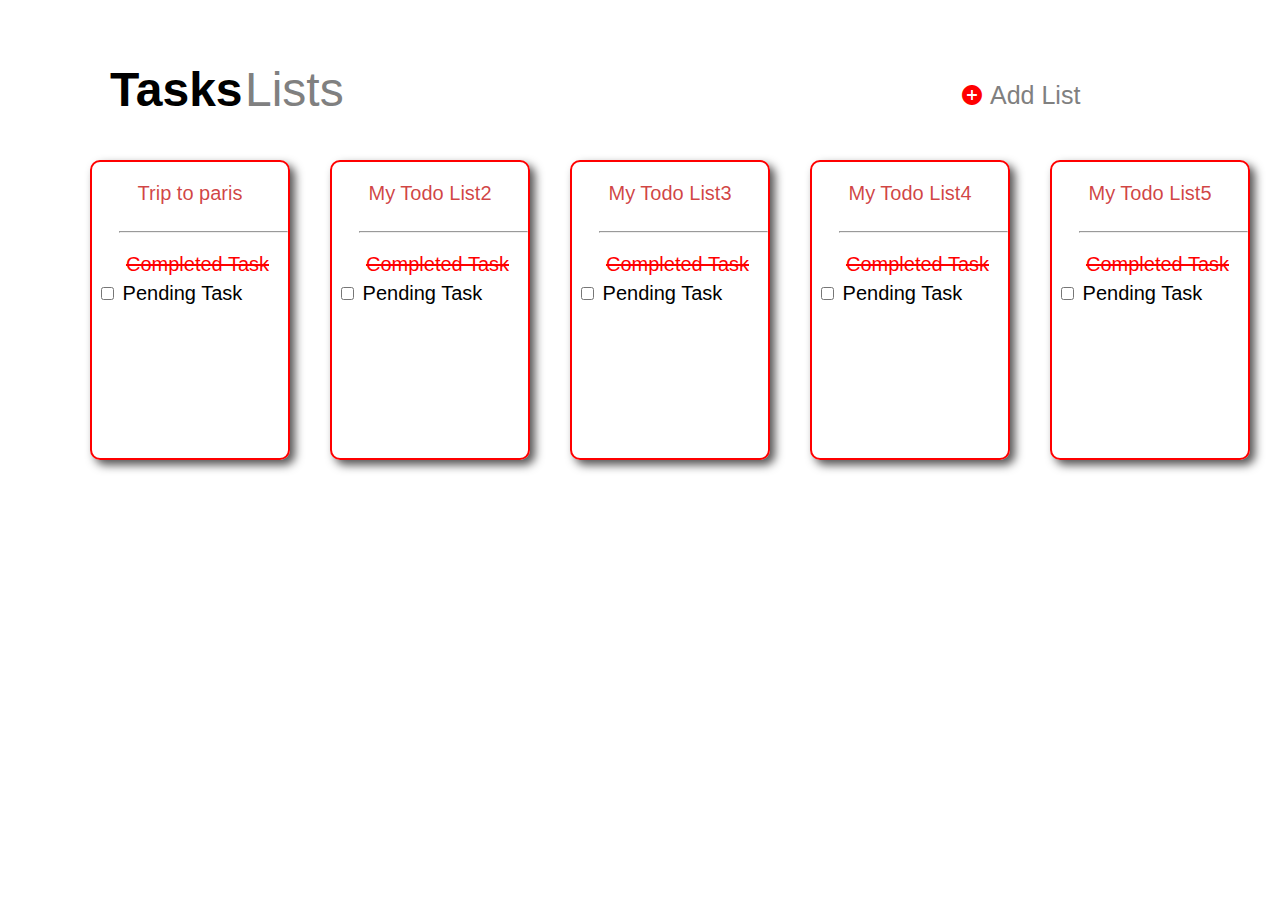
<file: index.html>
<!DOCTYPE html>
<html lang="en">
<head>
    <meta charset="UTF-8">
    <meta http-equiv="X-UA-Compatible" content="IE=edge">
    <meta name="viewport" content="width=device-width, initial-scale=1.0">
    <title>CSS</title>
    <link rel="stylesheet" href="./iindex.css">
    <link href="https://fonts.googleapis.com/icon?family=Material+Icons" rel="stylesheet">
</head>
<body>
    <div class="container">
        <h1 class="heading">Tasks</h1>
        <div class="list">Lists</div>
        <a href="index3.html"><span class="material-icons test">
            add_circle
            </span></a>
        <div class="add">Add List</div>
        <div class="paris">
            <a style="text-decoration: none;" href="index2.html"><div class="paris1">Trip to paris</div></a> <br><hr class="hr">
            <div class="task">Completed Task</div>
            <form action="" class="form">
                <input type="checkbox" id="Pending Task" name="Pending Task">
                <label for="Pending Task">Pending Task</label>
            </form>
        </div>
    
        <div class="todo1">
            <div class="list1">My Todo List2</div> <br><hr class="hr1">
            <div class="task1">Completed Task</div>
            <form action="" class="form1">
                <input type="checkbox" id="Pending Task" name="Pending Task">
                <label for="Pending Task">Pending Task</label>
            </form>
        </div>
    
        <div class="todo2">
            <div class="list2">My Todo List3</div> <br><hr class="hr2">
            <div class="task2">Completed Task</div>
            <form action="" class="form2">
                <input type="checkbox" id="Pending Task" name="Pending Task">
                <label for="Pending Task">Pending Task</label>
            </form>
        </div>
        
        <div class="todo3">
            <div class="list3">My Todo List4</div> <br><hr class="hr3">
            <div class="task3">Completed Task</div>
            <form action="" class="form3">
                <input type="checkbox" id="Pending Task" name="Pending Task">
                <label for="Pending Task">Pending Task</label>
            </form>
        </div>

        <div class="todo4">
            <div class="list4">My Todo List5</div> <br><hr class="hr4">
            <div class="task4">Completed Task</div>
            <form action="" class="form4">
                <input type="checkbox" id="Pending Task" name="Pending Task">
                <label for="Pending Task">Pending Task</label>
            </form>
        </div>
    </div>
    
</body>
</html>
</file>
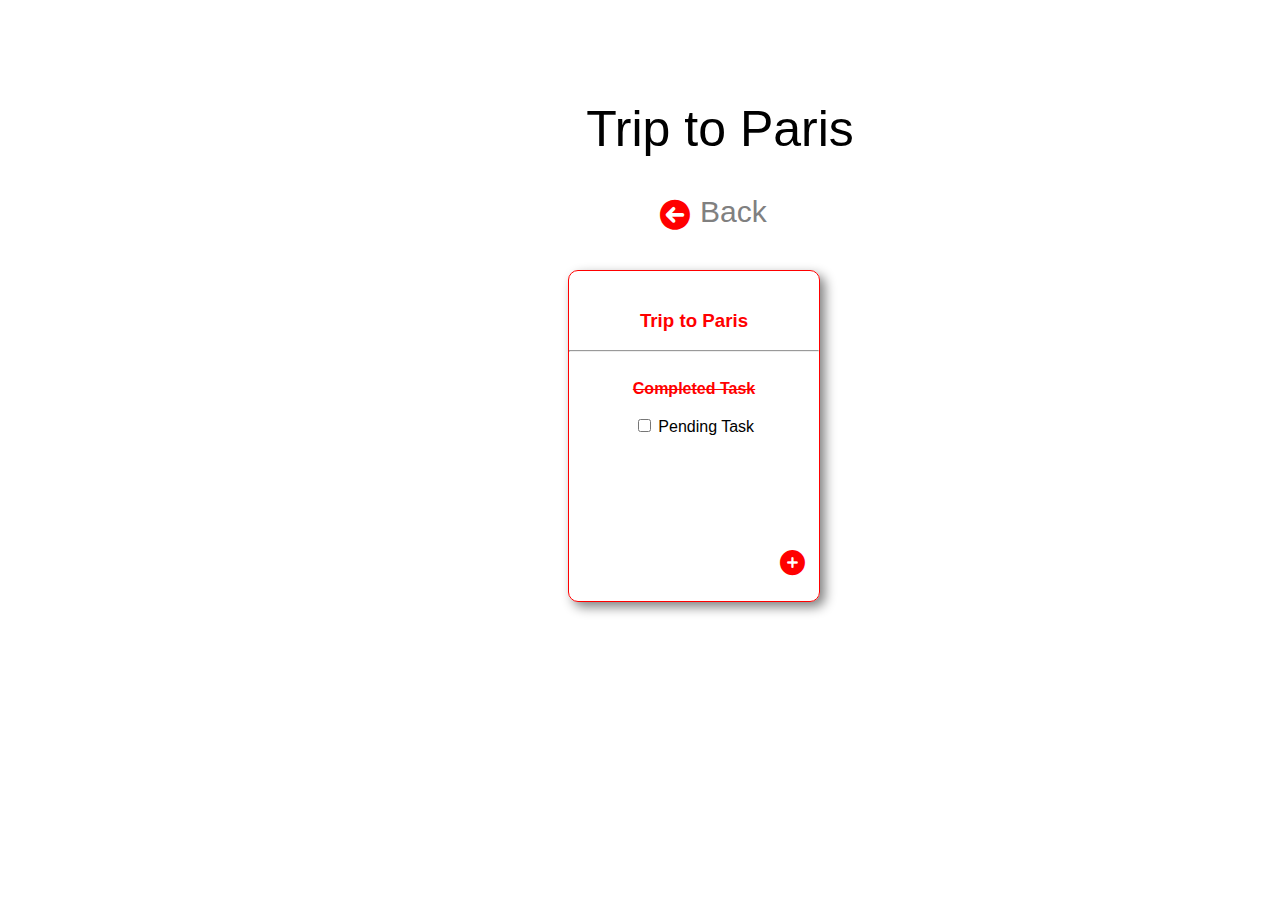
<file: index2.html>
<!DOCTYPE html>
<html lang="en">
<head>
    <meta charset="UTF-8">
    <meta http-equiv="X-UA-Compatible" content="IE=edge">
    <meta name="viewport" content="width=device-width, initial-scale=1.0">
    <title>Document</title>
    <link rel="stylesheet" href="./index2.css">
    <link rel="stylesheet" href="https://cdnjs.cloudflare.com/ajax/libs/font-awesome/6.0.0/css/all.min.css"  />

</head>
<body>
    
    <div class="container">
        <div class="box2">
            <p class="h1"> Trip to Paris</p>
        <br>
        <a href="./index.html">
            <i class="fa-solid fa-circle-arrow-left      plus"></i>
        </a>
        <div class="box3">
            Back</div>
    </div>
        <div class="box">
            <h3 class="text1">Trip to Paris</h3>
            <hr>
            <div
            class="text2">Completed Task</div> 
            <br>
            <input type="checkbox" value="Pending Task"> Pending Task<br>
            <a href="./index4.html">
                <i class="fa-solid fa-circle-plus back7"></i>
            <!-- <i class="fa-so/lid fa-circle-arrow-left   back7 "></i> -->
            </a>
        </div>
        
    </div>
</body>
</html>
</file>
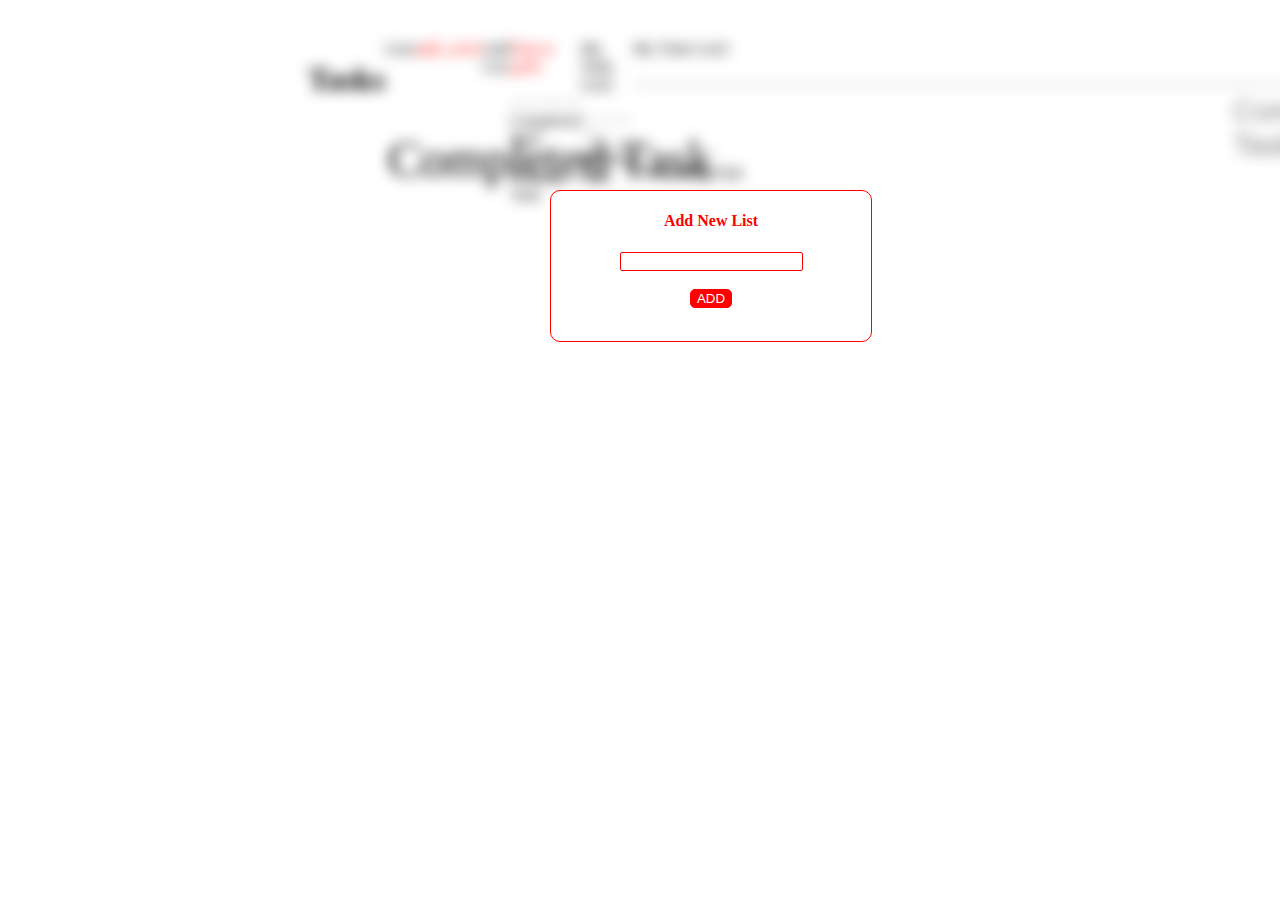
<file: index3.html>
<!DOCTYPE html>
<html lang="en">
<head>
    <meta charset="UTF-8">
    <meta http-equiv="X-UA-Compatible" content="IE=edge">
    <meta name="viewport" content="width=device-width, initial-scale=1.0">
    <title>Todo Add List View</title>
    <link rel="stylesheet" href="./index3.css">
    <link rel="stylesheet" href="https://cdnjs.cloudflare.com/ajax/libs/font-awesome/6.0.0/css/all.min.css"  />

</head>
<body>
    

<div class="container">
    <h1 class="heading">Tasks</h1>
    <div class="list">Lists</div>
    <a href="index3.html"><span class="material-icons test">
        add_circle
        </span></a>
    <div class="add">Add List</div>
    <div class="paris">
        <a style="text-decoration: none;" href="index2.html"><div class="paris1">Trip to paris</div></a> <br><hr class="hr">
        <div class="task">Completed Task</div>
        <form action="" class="form">
            <input type="checkbox" id="Pending Task" name="Pending Task">
            <label for="Pending Task">Pending Task</label>
        </form>
    </div>

    <div class="todo1">
        <div class="list1">My Todo List2</div> <br><hr class="hr1">
        <div class="task1">Completed Task</div>
        <form action="" class="form1">
            <input type="checkbox" id="Pending Task" name="Pending Task">
            <label for="Pending Task">Pending Task</label>
        </form>
    </div>

    <div class="todo2">
        <div class="list2">My Todo List3</div> <br><hr class="hr2">
        <div class="task2">Completed Task</div>
        <form action="" class="form2">
            <input type="checkbox" id="Pending Task" name="Pending Task">
            <label for="Pending Task">Pending Task</label>
        </form>
    </div>
    
    <div class="todo3">
        <div class="list3">My Todo List4</div> <br><hr class="hr3">
        <div class="task3">Completed Task</div>
        <form action="" class="form3">
            <input type="checkbox" id="Pending Task" name="Pending Task">
            <label for="Pending Task">Pending Task</label>
        </form>
    </div>

    <div class="todo4">
        <div class="list4">My Todo List5</div> <br><hr class="hr4">
        <div class="task4">Completed Task</div>
        <form action="" class="form4">
            <input type="checkbox" id="Pending Task" name="Pending Task">
            <label for="Pending Task">Pending Task</label>
        </form>
    </div>
</div>
    
<div class="cont">
    <h4>Add New List</h4> 
    <input type="text"> <br><br>
    <button>ADD</button>
</div>
</body>
</html>
</file>
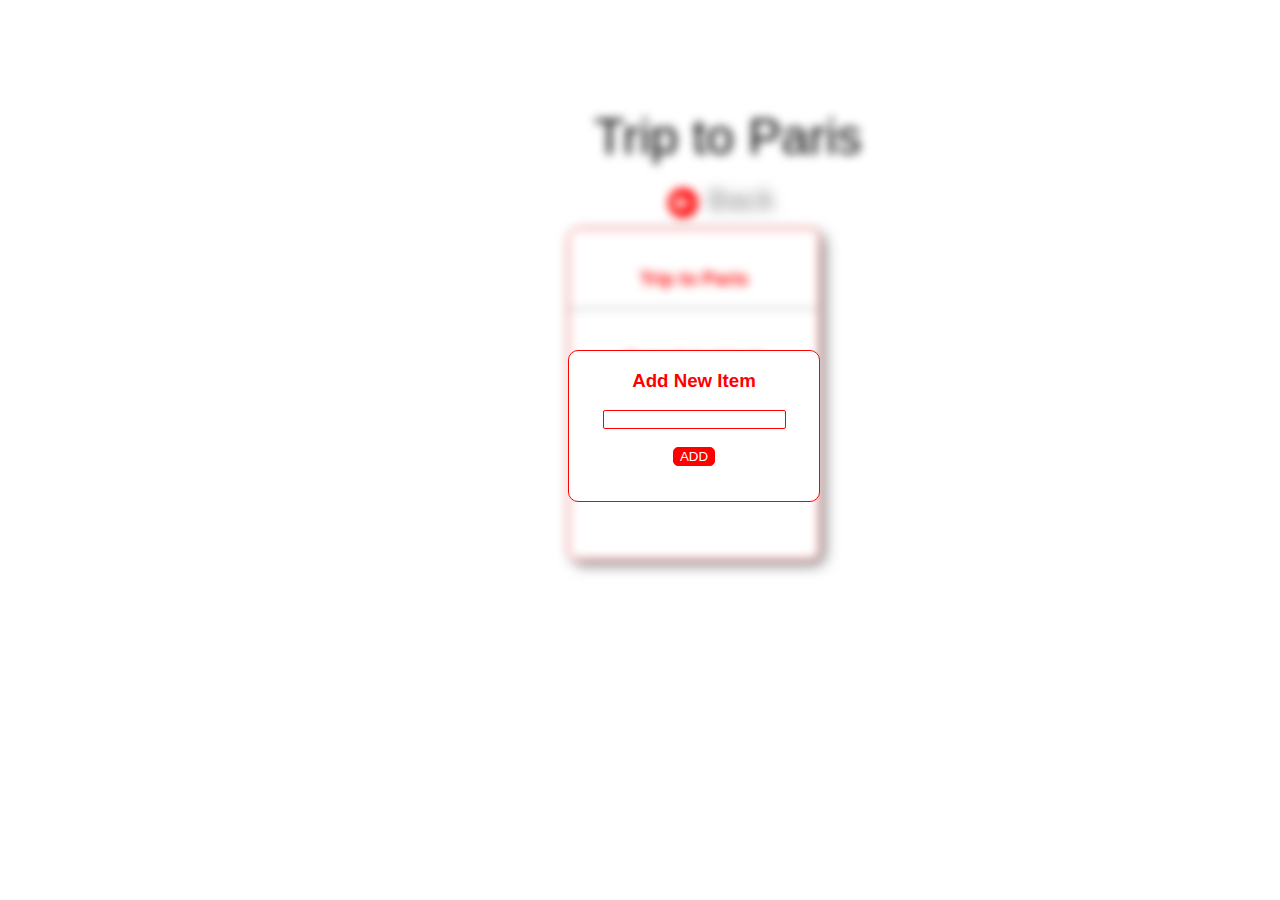
<file: index4.html>
<!DOCTYPE html>
<html lang="en">
<head>
    <meta charset="UTF-8">
    <meta http-equiv="X-UA-Compatible" content="IE=edge">
    <meta name="viewport" content="width=device-width, initial-scale=1.0">
    <title>Document</title>
    <link rel="stylesheet" href="./index4.css">
    <link rel="stylesheet" href="https://cdnjs.cloudflare.com/ajax/libs/font-awesome/6.0.0/css/all.min.css"  />
</head>
<body>
    <div class="container">
     <div class="box2">

        <p class="h1">Trip to Paris</p>
        <br>
      
        <a href="./index.html">
            <i class="fa-solid fa-circle-arrow-left  plus"></i>
        </a>
    
        <div class="box3">Back</div>
    
    </div>
    <div class="box" >
        <h3 class="text1">Trip to Paris</h3>
        <hr>
        <h3 class="text2">Completed task</h3>
        <input type="checkbox" value="Pending Task"> Pending Task<br>
        <i class="fa-solid fa-circle-arrow-left   back7 "></i>

    </div>  
    <div class="container2">
        <h3>Add New Item</h3>
        <input  type="text">
        <br>
        <br>
        <button >ADD</button>
    </div>  
</body>
</html>
</file>
<file: iindex.css>
.container{
    border: 2px solid white;
    width: auto;
    height: 600px;
    position: relative;
    box-sizing: border-box;
}
.heading{
    font-size: 48px;
    font-family: sans-serif;
    background-color: white;
    color: black;
    position: absolute;
    left: 100px;
    top: 20px;
}
.list{
    font-size: 48px;
    font-family: sans-serif;
    color: gray;
    position: absolute;
    left: 235px;
    top: 52px;
}
.test{
    color: red;
    position: absolute;
    left: 950px;
    top: 73px;
}
.add{
    font-size: 25px;
    font-family: sans-serif;
    color: gray;
    position: absolute;
    left: 980px;
    top: 71px;
}
.paris{
    border: 2px red solid;
    border-radius: 10px;
    height: 300px;
    width: 200px;
    box-sizing: border-box;
    position: absolute;
    top: 150px;
    left: 80px;
    box-shadow: 5px 5px 10px rgb(85, 84, 84);
}
.paris1{
    font-size: 20px;
    color: rgba(197, 17, 17, 0.795);
    font-family: sans-serif;
    text-align: center;
    padding-top: 20px;
}
.hr{
    width: 85%;
    position: absolute;
    left: 27px;
}
.task{
    font-size: 20px;
    color: red;
    text-decoration:line-through;
    font-family: sans-serif;
    text-align:center ;
    padding-top: 30px;
    padding-left: 15px ;
}
.form{
    font-size: 20px;
    font-family: sans-serif;
    position: absolute;
    top: 120px;
    left: 5px;
}
.todo1{
    border: 2px red solid;
    border-radius: 10px;
    height: 300px;
    width: 200px;
    box-sizing: border-box;
    position: absolute;
    left:320px;
    top: 150px;    
    box-shadow: 5px 5px 10px rgb(85, 84, 84);
}
.list1{
    font-size: 20px;
    color: rgba(197, 17, 17, 0.795);
    font-family: sans-serif;
    text-align: center;
    padding-top: 20px;
}
.hr1{
    width: 85%;
    position: absolute;
    left: 27px;
}
.task1{
    font-size: 20px;
    color: red;
    text-decoration:line-through;
    font-family: sans-serif;
    text-align:center ;
    padding-top: 30px;
    padding-left: 15px ;
}
.form1{
    font-size: 20px;
    font-family: sans-serif;
    position: absolute;
    top: 120px;
    left: 5px;
}
.todo2{
    border: 2px red solid;
    border-radius: 10px;
    height: 300px;
    width: 200px;
    box-sizing: border-box;
    position: absolute;
    top: 150px;
    left: 560px;
    box-shadow: 5px 5px 10px rgb(85, 84, 84);
}
.list2{
    font-size: 20px;
    color: rgba(197, 17, 17, 0.795);
    font-family: sans-serif;
    text-align: center;
    padding-top: 20px;
}
.hr2{
    width: 85%;
    position: absolute;
    left: 27px;
}
.task2{
    font-size: 20px;
    color: red;
    text-decoration:line-through;
    font-family: sans-serif;
    text-align:center ;
    padding-top: 30px;
    padding-left: 15px ;
}
.form2{
    font-size: 20px;
    font-family: sans-serif;
    position: absolute;
    top: 120px;
    left: 5px;
}
.todo3{
    border: 2px red solid;
    border-radius: 10px;
    height: 300px;
    width: 200px;
    box-sizing: border-box;
    position:absolute;
    left: 800px;
    top: 150px;
    box-shadow: 5px 5px 10px rgb(85, 84, 84);
}
.list3{
    font-size: 20px;
    color: rgba(197, 17, 17, 0.795);
    font-family: sans-serif;
    text-align: center;
    padding-top: 20px;
}
.hr3{
    width: 85%;
    position: absolute;
    left: 27px;
}
.task3{
    font-size: 20px;
    color: red;
    text-decoration:line-through;
    font-family: sans-serif;
    text-align:center ;
    padding-top: 30px;
    padding-left: 15px ;
}
.form3{
    font-size: 20px;
    font-family: sans-serif;
    position: absolute;
    top: 120px;
    left: 5px;
}
.todo4{
    border: 2px red solid;
    border-radius: 10px;
    height: 300px;
    width: 200px;
    box-sizing: border-box;
    position: absolute;
    top: 150px;
    left: 1040px;
    box-shadow: 5px 5px 10px rgb(85, 84, 84);
}
.list4{
    font-size: 20px;
    color: rgba(197, 17, 17, 0.795);
    font-family: sans-serif;
    text-align: center;
    padding-top: 20px;
}
.hr4{
    width: 85%;
    position: absolute;
    left: 27px;
}
.task4{
    font-size: 20px;
    color: red;
    text-decoration:line-through;
    font-family: sans-serif;
    text-align:center ;
    padding-top: 30px;
    padding-left: 15px ;
}
.form4{
    font-size: 20px;
    font-family: sans-serif;
    position: absolute;
    top: 120px;
    left: 5px;
}
@media all and (max-width:480px){
    .container{
        height: 550px;
        width: 500px;
        position: relative;
    }
    .add{
        display: none;
    }
    .heading{
        position: absolute;
        left: 70px;
    }
    .list{
        position: absolute;
        left: 200px; ;
    }
    .test{
        position:absolute;
        left: 340px ;
    }
    .paris{
        border: 2px solid rgba(231, 105, 105, 0.829);
        height: 60px;
        width: 300px;
    }
    .paris1{
        text-align: left;
        margin-left: 20px;
        color: rgb(170, 168, 168);
    }
    .hr, .task, .form{
        display: none;
    }
    .todo1{
        border: 2px solid rgba(231, 105, 105, 0.829);
        height: 60px;
        width: 300px;
        margin-left: 30px;
        position: absolute;
        top: 250px;
        left: 50px;
    }
    .list1{
        text-align: left;
        margin-left: 20px;
        color: rgb(170, 168, 168);
    }
    .hr1, .task1, .form1{
        display: none;
    }
    .todo2{
        border: 2px solid rgba(231, 105, 105, 0.829);
        height: 60px;
        width: 300px;
        position: absolute;
        top: 350px;
        left: 80px;
    }
    .list2{
        text-align: left;
        margin-left: 20px;
        color: rgb(170, 168, 168);
    }
    .hr2, .task2, .form2{
        display: none;
    }
    .todo3{
        border: 2px solid rgba(231, 105, 105, 0.829);
        height: 60px;
        width: 300px;
        position: absolute;
        top: 450px;
        left: 80px;
    }
    .list3{
        text-align: left;
        margin-left: 20px;
        color: rgb(170, 168, 168);
    }
    .hr3, .task3, .form3{
        display: none;
    }
    .todo4{
        border: 2px solid rgba(231, 105, 105, 0.829);
        height: 60px;
        width: 300px;
        position: absolute;
        top: 550px;
        left: 80px;
    }
    .list4{
        text-align: left;
        margin-left: 20px;
        color: rgb(170, 168, 168);
    }
    .hr4, .task4, .form4{
        display: none;
    }
}
</file>
<file: index2.css>
body{
    font-family: Arial, Helvetica, sans-serif;
}

.container{
    text-align: center;
}

.box{
    border: 1px solid red;
    text-align: center;
    width: 250px;
    height: 330px;
    box-shadow: 5px 5px 12px grey;
    /* padding-left: 50px; */
    margin-left: 560px;
    margin-top: 100px;
    border-radius: 10px;
}
@media (max-width: 500px)
{
    .box{
    border: 1px solid red;
    text-align: center;
    width: 200px;
    height: 300px;
    box-shadow: 5px 5px 12px grey;
    /* padding-left: 50px; */
    margin-left: 120px;
    margin-top: 80px;
    border-radius: 10px;
}}

.text1{
    color: red;
    padding-top: 20px;
}

.text2{
    color: red;
    text-decoration:line-through ;
    font-weight: bolder;
    padding-top: 20px;

}
.box2{
    margin-left: 470px;
    margin-top: 100px;
    font-size: larger;
    width: 500px;
    height: 70px;
    /* display:inline-block */
}
@media (max-width: 500px)
{
    .box2{
    margin-left: 40px;
    margin-top: 100px;
    font-size: larger;
    width: 300px;
    height: 50px;
    /* display:inline-block */
}}
.box3{
    position: absolute;
    top: 195px;
    left: 700px;
    font-size: 30px;
    color: grey;
}
/* @media (max-width: 500px)
{
    .box3{
        position: absolute;
        top: 200px;
        left: 200px;
        font-size: 20px;
        color: grey;
    }
} */
.plus{
    font-size: 30px;
    color:red;
    position: absolute;
    left: 660px;
    top: 200px;
}
@media (max-width: 500px)
{.plus{
    font-size: 30px;
    color:red;
    position: absolute;
    left: 105px;
    top: 140px;
}}
.back7{
    position: absolute;
    left: 780px;
    top: 550px;
    color: red;
    font-size: 25px;
    
}
@media (max-width: 500px)
{
    .back7{
        position: absolute;
        left: 290px;
        top: 490px;
        color: red;
        font-size: 25px;
        
    }  
}
.h1{
    position: absolute;
    top: 50px;
    font-size: 50px;
    width: 300px;
    left: 570px;

}
@media (max-width: 500px)
{
    .h1{
        position: absolute;
    top: 110px;
    width: 300px;
    font-size: 30px;
    font-weight: bold;
    left: 80px;
}}
</file>
<file: index3.css>
.container{
    filter: blur(7px);
    display: flex;
    justify-content: space-around;
    width: 800px;
    margin-top: 40px;
    margin-left: 300px;
    z-index: -1;
}
.box{
    z-index: -1;
    border: 1px solid red;
    height: 300px;
    width: 220px;
    text-align: center;
    border-radius: 10px;
    box-shadow: 10px 10px 10px grey;
}
.text1{
    color: red;
}
.plus{
    font-size: 25px;
    position: absolute;
    top: 10px;
    left: 600px;
    text-decoration: none;
    color: red;
}
a{
    color: red;
    text-decoration: none;
}
.text2{
    color: red;
    text-decoration: line-through;
}
.container2{
    display: flex;
    justify-content: space-around;
    width: 800px;
    margin-top: 70px;
    margin-left: 250px;
    filter: blur(7px);

}
.task1{
    font-size: 50px;
    position: absolute;
    left: 80px;
}
.task2{
    margin-left: 600px;
    color: grey;
    font-size:30px ;
    top: 120px;
    font-family: 'Franklin Gothic Medium', 'Arial Narrow', Arial, sans-serif;

}
.ask3{
    color: grey;
    position: absolute;
    top: 0px;
    left: 130px;
}
.cont{
    border: 1px solid red;
    border-radius: 10px;
   z-index: 1;
   background-color: white;
    height: 150px;
    width: 320px;
    text-align: center;
    position: absolute;
    top: 190px;
    left: 550px;
}
h4{
    color: red;
}
input{
    border: 1px solid red;
    border-radius: 2px;
}
button{
    color: white;
    background-color: red;
    border: 1px solid red;
    border-radius: 5px;

}
</file>
<file: index4.css>
body{
    font-family: Arial, Helvetica, sans-serif;
}

.container{
    text-align: center;
}

.box{
    filter: blur(5px);

    border: 1px solid red;
    text-align: center;
    width: 250px;
    height: 330px;
    box-shadow: 5px 5px 12px grey;
    /* padding-left: 50px; */
    margin-left: 560px;
    margin-top: 150px;
    border-radius: 10px;
}
@media (max-width: 500px)
{
    .box{
    filter: blur(5px);

    border: 1px solid red;
    text-align: center;
    width: 200px;
    height: 300px;
    box-shadow: 5px 5px 12px grey;
    /* padding-left: 50px; */
    margin-left: 120px;
    margin-top: 80px;
    border-radius: 10px;
}}

.text1{
    color: red;
    padding-top: 20px;
}

.text2{
    color: red;
    text-decoration:line-through ;
    font-weight: bolder;
    padding-top: 20px;

}
.box2{
    filter: blur(5px);
    margin-left: 0px;
    margin-top: 0px;
    font-size: larger;
    width: 500px;
    height: 70px;
    /* display:inline-block */
}
@media (max-width: 500px)
{
    .box2{
    filter: blur(5px);

    margin-left: 40px;
    margin-top: 100px;
    font-size: larger;
    width: 300px;
    height: 50px;
    /* display:inline-block */
}}
.box3{
    filter: blur(5px);

    position: absolute;
    top: 175px;
    left: 700px;
    font-size: 30px;
    color: grey;
}
@media (max-width: 500px)
{
    .box3{
        display: none;
        
    }
}
.plus{
    font-size: 30px;
    color:red;
    position: absolute;
    left: 660px;
    top: 180px;
}
@media (max-width: 500px)
{.plus{
    font-size: 30px;
    color:red;
    position: absolute;
    left: 60px;
    top: 60px;
}}
.back7{
    position: absolute;
    left: 780px;
    top: 550px;
    color: red;
    font-size: 25px;
    
}
@media (max-width: 500px)
{
    .back7{
        position: absolute;
        left: 140px;
        top: 260px;
        color: red;
        font-size: 25px;
        
    }  
}
.h1{
    position: absolute;
    top: 50px;
    font-size: 50px;
    width: 300px;
    left: 570px;

}
@media (max-width: 500px)
{
    .h1{
        position: absolute;
    top: 30px;
    width: 300px;
    font-size: 30px;
    font-weight: bold;
    left: 40px;
}}
/* .container2{
    text-align: center;
    border: 1px solid red;
    width: 300px;
    height: 150px;
    border-radius: 10px;
    position: absolute;
    
} */
.container2{
    border: 1px solid red;
    border-radius: 10px;
   z-index: 1;
   background-color: white;
    height: 150px;
    width: 250px;
    text-align: center;
    position: absolute;
    top: 350px;
    left: 568px;
}
@media (max-width: 500px)
{.container2{border: 1px solid red;
    border-radius: 10px;
   z-index: 1;
   background-color: white;
    height: 130px;
    width: 200px;
    text-align: center;
    position: absolute;
    top: 330px;
    left: 130px;
    
}
}
h3{
    color: red;
}
@media (max-width: 500px)
{
    h3{
        color: red;
    } 
}
input{
    border: 1px solid red;
    border-radius: 2px;
}
button{
    color: white;
    background-color: red;
    border: 1px solid red;
    border-radius: 5px;

}
</file>
